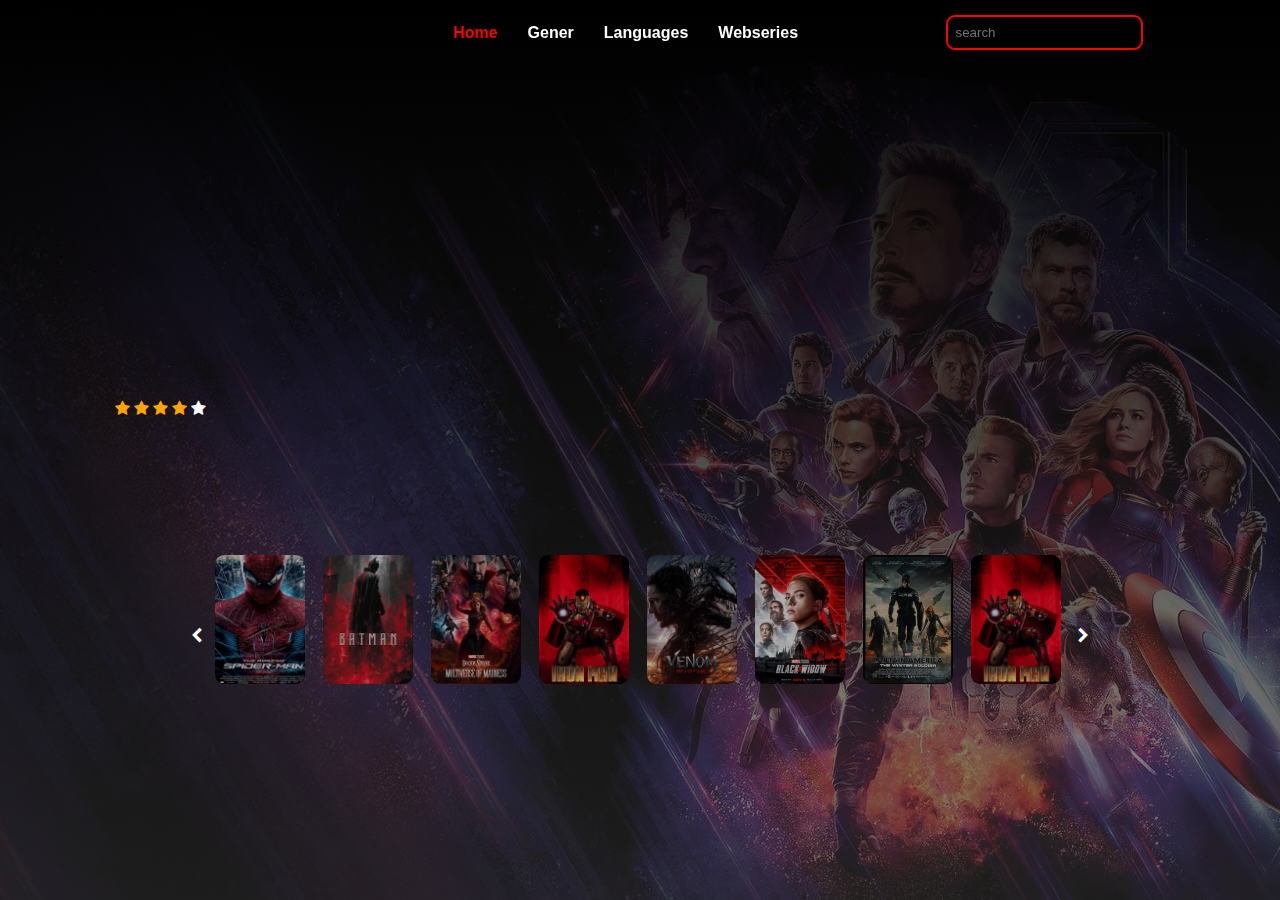
<file: index.html>
<!DOCTYPE html>
<html lang="en">
<head>
   <meta charset="UTF-8">
   <meta name="viewport" content="width=device-width, initial-scale=1.0">
   <title>Movie web</title>
   <link rel="stylesheet" href="./front-page.css">
   <link rel="stylesheet" href="./responsivenavbar.css">

   <link href='https://unpkg.com/boxicons@2.1.4/css/boxicons.min.css' rel='stylesheet'>
   <link rel="stylesheet" href="https://cdnjs.cloudflare.com/ajax/libs/font-awesome/4.7.0/css/font-awesome.min.css">
  </head>
<body>
 <div class="main">
  <header>
      <h2 class="head-1"><span>New</span>Streaming</h2>


    <nav class="topnav" id="topNav">
        <a href="./index.html">Home</a>
        <a href="./gener.html">Gener</a>
        <a href="./langues.html">Languages</a>
        <a href="./webseries.html">Webseries</a>
        <i class='bx bx-menu' onclick="myFunction()"></i>
    </nav>
      <input type="search" name="search" class="searchBox" placeholder="search">

</header>

  <!-- Nav bar completed , then started boday container -->

  <section class="bodyContainer" id="newMoview">
   <!-- movie heading  home container-->
    <div class="sectionConainer">

          <h1>Averangers</h1>
         <h2>Infinitive war</h2>
 
         <span class="fa fa-star checked"></span>
<span class="fa fa-star checked"></span>
<span class="fa fa-star checked"></span>
<span class="fa fa-star checked"></span>
<span class="fa fa-star"></span>
          <!-- movie description about the movie -->

      <p>Lorem ipsum dolor sit amet consectetur adipisicing elit. Vel, consequuntur nam. Corrupti aperiam, quod culpa eum ad nostrum iste officia quibusdam pariatur voluptatum laudantium ea aspernatur hic enim suscipit? Unde?</p>


        <div class="movieWatchingBtn">
       <button onclick="clickFun()">Watch trailer</button>
       <button id="openPopup"><i class='bx bx-play'></i>Watch Now</button>
       </div>

   <!--image scroll container -->
   <div class="arrow">
      <i  class='bx bxs-chevron-left' id="nextButton"></i>
    <!-- slid thumbnali -->
    <div class="thumbnali" id="thumbani">
     <div class="image-List">
   <img src="./new movie list/spiderman.jpg" alt="Not visible">
   <img src="./new movie list/batman.jpg" alt="Not visible">
   <img src="./new movie list/Doctor Strange.jpg" alt="Not visible">
   <img src="./new movie list/IRONMAN.jpg" alt="Not visible">
   <img src="./new movie list/venom.jpg" alt="Not visible">
   <img src="./new movie list/blackwidow.jpg" alt="Not visible">
   <img src="./new movie list/Captain America.jpg" alt="Not visible">
   <img src="./new movie list/IRONMAN.jpg" alt="Not visible">
   <img src="./new movie list/venom.jpg" alt="Not visible">
   <img src="./new movie list/blackwidow.jpg" alt="Not visible">
   <img src="./new movie list/Captain America.jpg" alt="Not visible">
   
     </div>
        
   </div>
   
      <i  class='bx bxs-chevron-right' id="backButton"></i>
   </div>

</div>


<!-- subscribe popup -->
<div id="popup" >
  <div id="popup-content">
    <h2>Confrim New streaming subscribtion</h2>
    <p>Go to enjoy Wacthing movies free!</p>
    <button id="closePopup">Close</button>
   <button> <i class='bx bx-bell'></i>Subscribe</button> 
</div>
</div>

</section>

 </div>

<script src="./imageCour.js"></script>
<script src="./navbar.js"></script>
<script src="./responsive.js"></script>


</body>
</html>
</file>
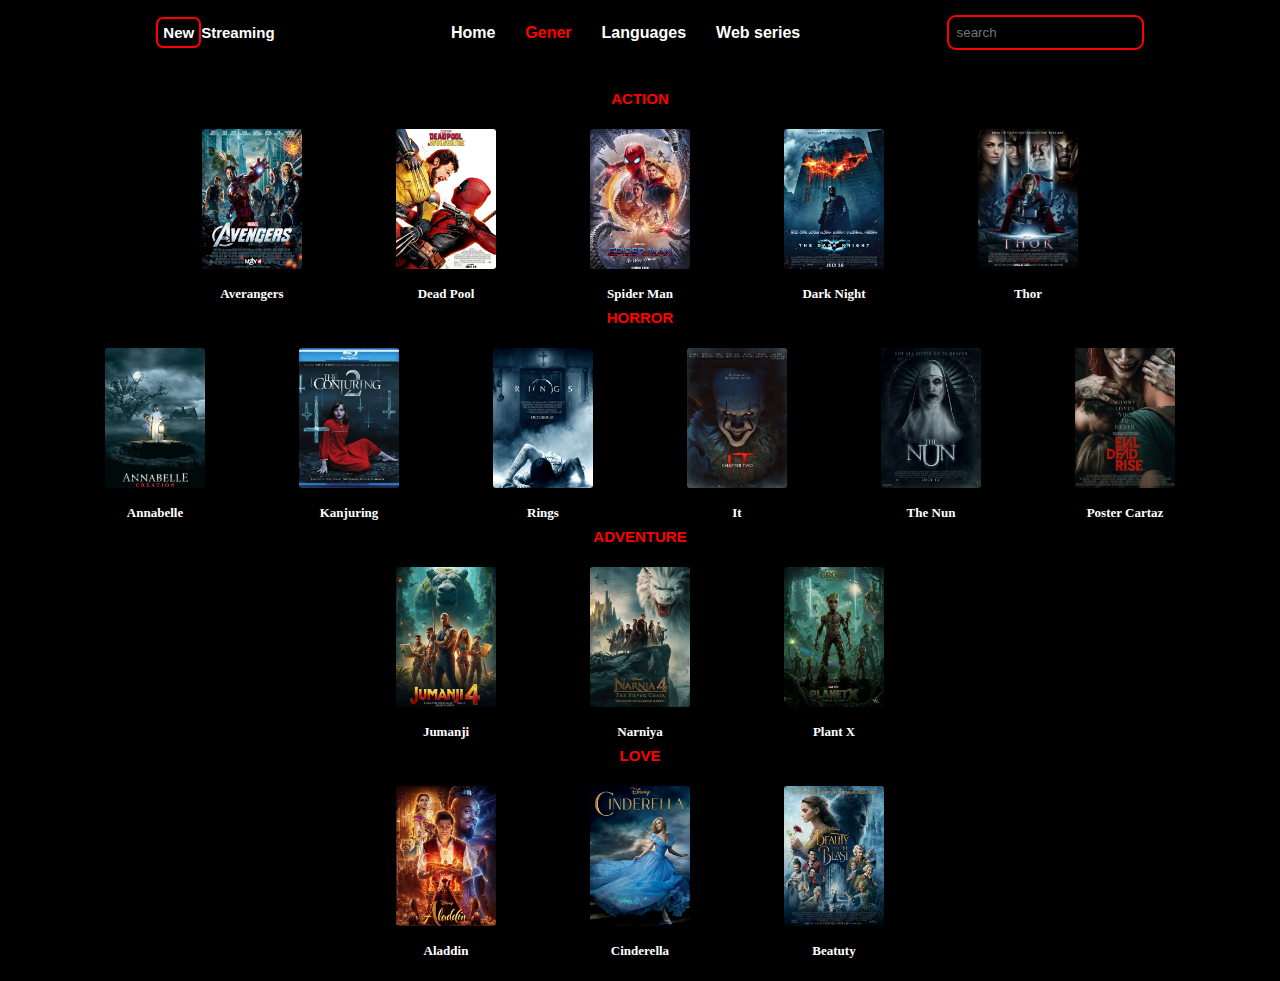
<file: gener.html>
<!DOCTYPE html>
<html lang="en">
<head>
   <meta charset="UTF-8">
   <meta name="viewport" content="width=device-width, initial-scale=1.0">
   <title>Gener</title>
   <link rel="stylesheet"  href="./gener.css">
</head>

<body>
   <header>
      <h2 class="head-1"><span>New</span>Streaming</h2>



    <nav>
      <a href="./index.html">Home</a>
      <a href="./gener.html">Gener</a>
      <a href="./langues.html">Languages</a>
      <a href="./webseries.html">Web series</a>
    </nav>
      <input type="text" onkeyup="searchBar()" name="search" class="searchBox" id="searchBar"  placeholder="search">

</header>
<!-- action gener -->
<section class="generMovie">
  <h2>Action</h2>

  <div class="action" >

    <div class="action-list" >

      <img src="./new movie list/gener/action/averangers.jpg">
      <p><span>Averangers</span></p>
    </div>

    <div class="action-list" >
     <img src="./new movie list/gener/action/Deadpool & Wolverine.jpg">
     <p><span>Dead Pool</span></p>
      </div>
      <div class="action-list" >
        <img src="./new movie list/gener/action/spider.jpg">


        <p><span>Spider Man</span></p>
         </div>
         <div class="action-list" >
          <img src="./new movie list/gener/action/the dark night.jpg">

          <p><span>Dark Night</span></p>
           </div>
           <div class="action-list" >
            <img src="./new movie list/gener/action/thor.jpg">
          <p><span>Thor</span></p>
             </div>
  </div>

    <!-- horror moview -->
     <h2>Horror</h2>
    <div class="action" >
   
     <div class="action-list" >
      <img src="./new movie list/gener/horror/Annabelle_ Creation.jpg">

      <p><span>Annabelle</span></p>

        </div>
 
      <div class="action-list" >
     <img src="./new movie list/gener/horror/kanjuring-2.jpg">

     <p><span>kanjuring</span></p>

       </div>

    <div class="action-list" >
     <img src="./new movie list/gener/horror/RINGS.jpg">

     <p><span>rings</span></p>

       </div>

    <div class="action-list" >
     <img src="./new movie list/gener/horror/It_.jpg">

     <p><span>it</span></p>

       </div>


 
    <div class="action-list" >
     <img src="./new movie list/gener/horror/The Nun.jpg">

     <p><span>the Nun</span></p>

       </div>

    <div class="action-list" >
     <img src="./new movie list/gener/horror/Poster Cartaz.jpg">
    <p><span>poster cartaz</span></p>

       </div>
</div>

<!-- Adventure -->
 <h2>Adventure</h2>
 <div class="action">
  <div class="action-list">
    <img src="./new movie list/gener/adventure/jumanji.jpg">
    <p><span>jumanji</span></p>
  </div>
  
  <div class="action-list">
    <img src="./new movie list/gener/adventure/nariniya.jpg">
    <p><span>narniya</span></p>
  </div>
  <div class="action-list">
    <img src="./new movie list/gener/adventure/plant x.jpg">
    <p><span>plant x</span></p>
  </div>
 </div>
 <!-- Love movie -->
  <h2>Love</h2>
 <div class="action">
  <div class="action-list">
    <img src="./new movie list/gener/love/Aladdin.jpg">
    <p><span> aladdin</span></p>
  </div>

  <div class="action-list">
    <img src="./new movie list/gener/love/Cinderella.jpg">
    <p><span> cinderella</span></p>
  </div>
  <div class="action-list">
    <img src="./new movie list/gener/action/beatuy.jpg">
    <p><span> beatuty</span></p>
  </div>
 </div>


</section>


<script src="./navbar.js"></script>
<script src="./search.js"></script>


</body>
</html>
</file>
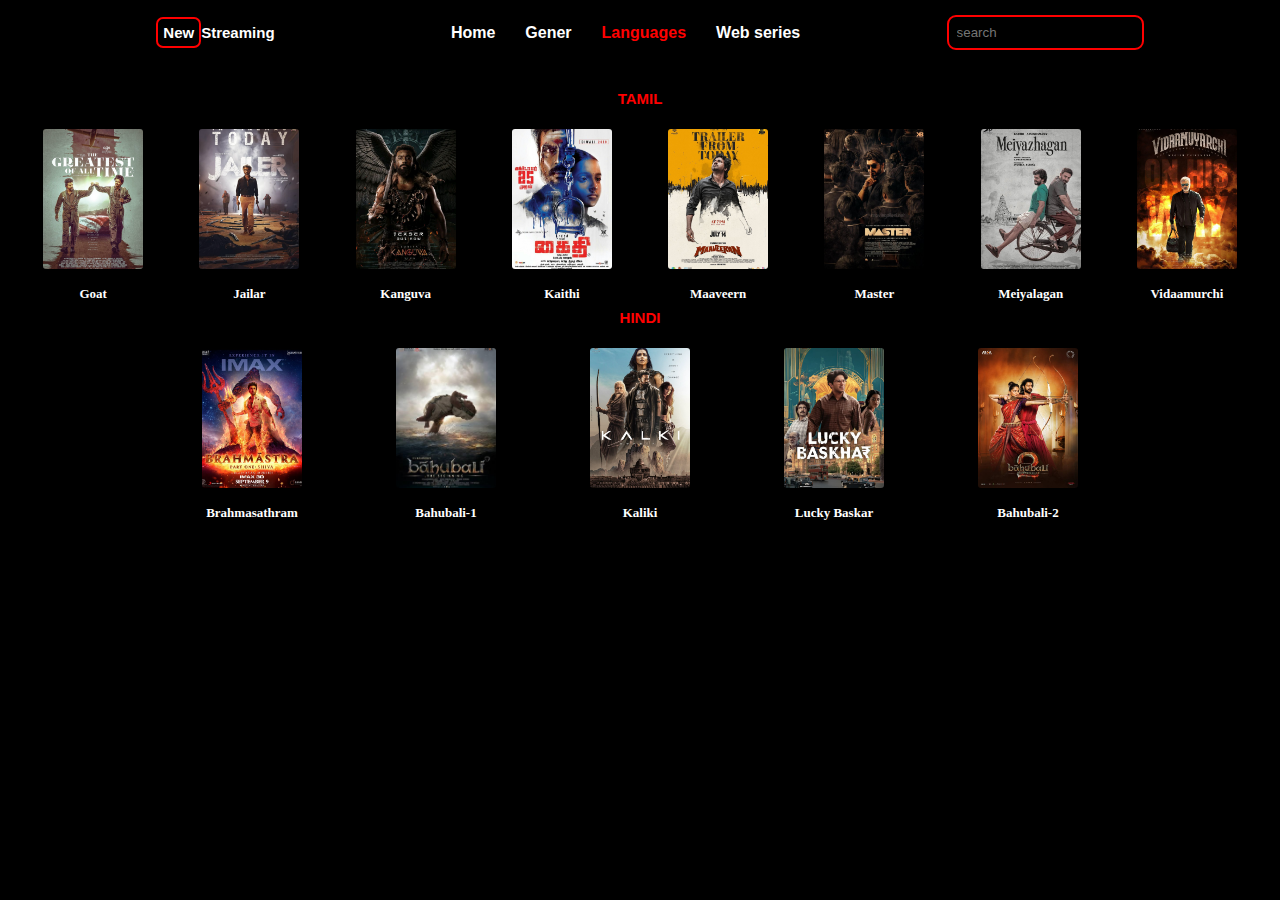
<file: langues.html>
<!DOCTYPE html>
<html lang="en">
<head>
   <meta charset="UTF-8">
   <meta name="viewport" content="width=device-width, initial-scale=1.0">
   <title>Languages</title>
   <link rel="stylesheet" href="/gener.css">

</head>

<body>
   <header>
      <h2 class="head-1"><span>New</span>Streaming</h2>



    <nav>
      <a href="./index.html">Home</a>
      <a href="./gener.html">Gener</a>
      <a href="./langues.html">Languages</a>
      <a href="./webseries.html">Web series</a>
    </nav>
      <input type="text" onkeyup="searchBar()" id="searchBar" name="search" class="searchBox" placeholder="search">

</header>

<!-- languages movie -->

<section class="generMovie">
  <!-- tamil moview-->
  <h2>tamil</h2>
  <div class="action">
    <div class="action-list">
      <img src="./new movie list/lan movies/tamil/goat.jpg">
      <p><span>goat</span></p>
      <span class="fa fa-star checked"></span>

    </div>
    <div class="action-list">
      <img src="./new movie list/lan movies/tamil/jailar.jpg">
      <p><span>jailar</span></p>
    </div>
    <div class="action-list">
      <img src="./new movie list/lan movies/tamil/kanguva.jpg">
      <p><span>kanguva</span></p>
    </div>
    <div class="action-list">
      <img src="./new movie list/lan movies/tamil/kathi.jpg">
      <p><span>kaithi</span></p>
     
    </div>
    <div class="action-list">
      <img src="./new movie list/lan movies/tamil/maaveern.jpg">
      <p><span>maaveern</span></p>
    </div>
    <div class="action-list">
      <img src="./new movie list/lan movies/tamil/master.jpg">
      <p><span>master</span></p>
    </div>
    <div class="action-list">
      <img src="./new movie list/lan movies/tamil/meiyalagan.jpg">
      <p><span>meiyalagan</span></p>
    </div>
   
     <div class="action-list">
      <img src="./new movie list/lan movies/tamil/vidaamurchi.jpg">
      <p><span>vidaamurchi</span></p>
    </div>
  </div>
<!-- hindi moviews -->
<h2>hindi</h2>
<div class="action">
<div class="action-list">
  <img src="./new movie list/lan movies/hindi/brahmasathram.jpg">
  <p><span>brahmasathram</span></p>
</div>
<div class="action-list">
  <img src="./new movie list/lan movies/hindi/bahubali -1.jpg">
  <p><span>bahubali-1</span></p>
</div>

<div class="action-list">
  <img src="./new movie list/lan movies/hindi/kaliki.jpg">
  <p><span>kaliki</span></p>
</div>

<div class="action-list">
  <img src="./new movie list/lan movies/hindi/luck baskar.jpg">
  <p><span>lucky baskar</span></p>
</div>
<div class="action-list">
  <img src="./new movie list/lan movies/hindi/bakubali.jpg">
  <p><span>bahubali-2</span></p>
</div>
</div>

</section>

<script src="./navbar.js"></script> 
<script src="./search.js"></script> 

</body>
</html>
</file>
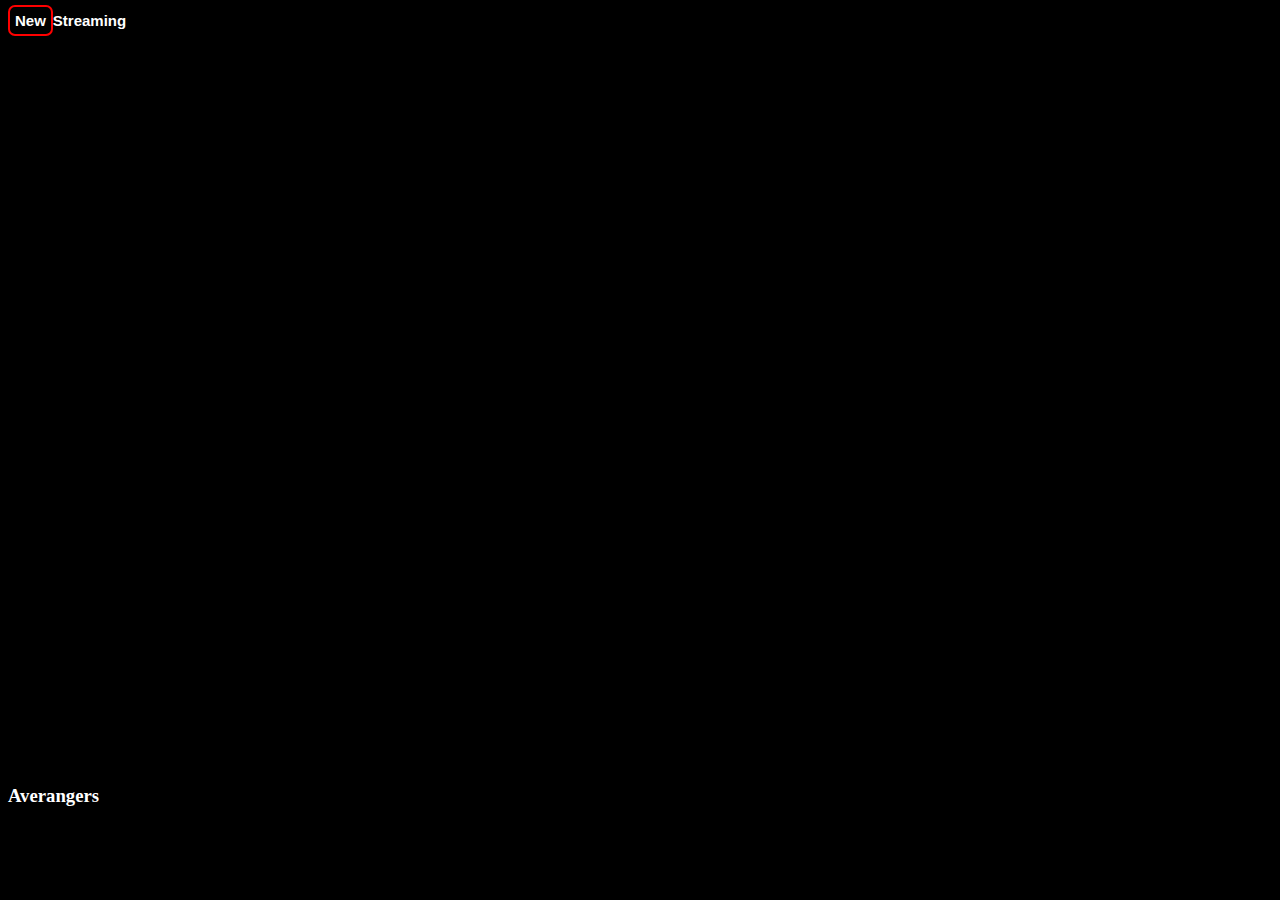
<file: tralier.html>
<!DOCTYPE html>
<html lang="en">
<head>
   <meta charset="UTF-8">
   <meta name="viewport" content="width=device-width, initial-scale=1.0">
   <title>Watch trailer</title>
</head>
<style>
   body{
      background-color: black;
   }
   .head-1{
      font-size:15px;
      font-weight: 500px;
      font-family:'Franklin Gothic Medium', 'Arial Narrow', Arial, sans-serif;
      color: white;
   }
   .head-1 span{
   color: white;
   border: 2px solid red;
      border-radius: 7px;
      padding: 5px;
      background: transparent;
      z-index: 1;
      cursor: pointer;
   }
   h3{
      color: white;
   }
iframe{
   width: 100%;
   height:80vh;
   top:20px;
}
</style>
<body>
   <h2 class="head-1" onclick="homeFun()"><span>New</span>Streaming</h2>
   <iframe  src="https://www.youtube.com/embed/6ZfuNTqbHE8" title="Marvel Studios&#39; Avengers: Infinity War Official Trailer" frameborder="0" allow="accelerometer; autoplay; clipboard-write; encrypted-media; gyroscope; picture-in-picture; web-share" referrerpolicy="strict-origin-when-cross-origin" allowfullscreen></iframe>
   <h3>Averangers</h3>
<script>
   homeFun=()=>{
      window.location="./index.html";
   }
</script>
</body>
</html>
</file>
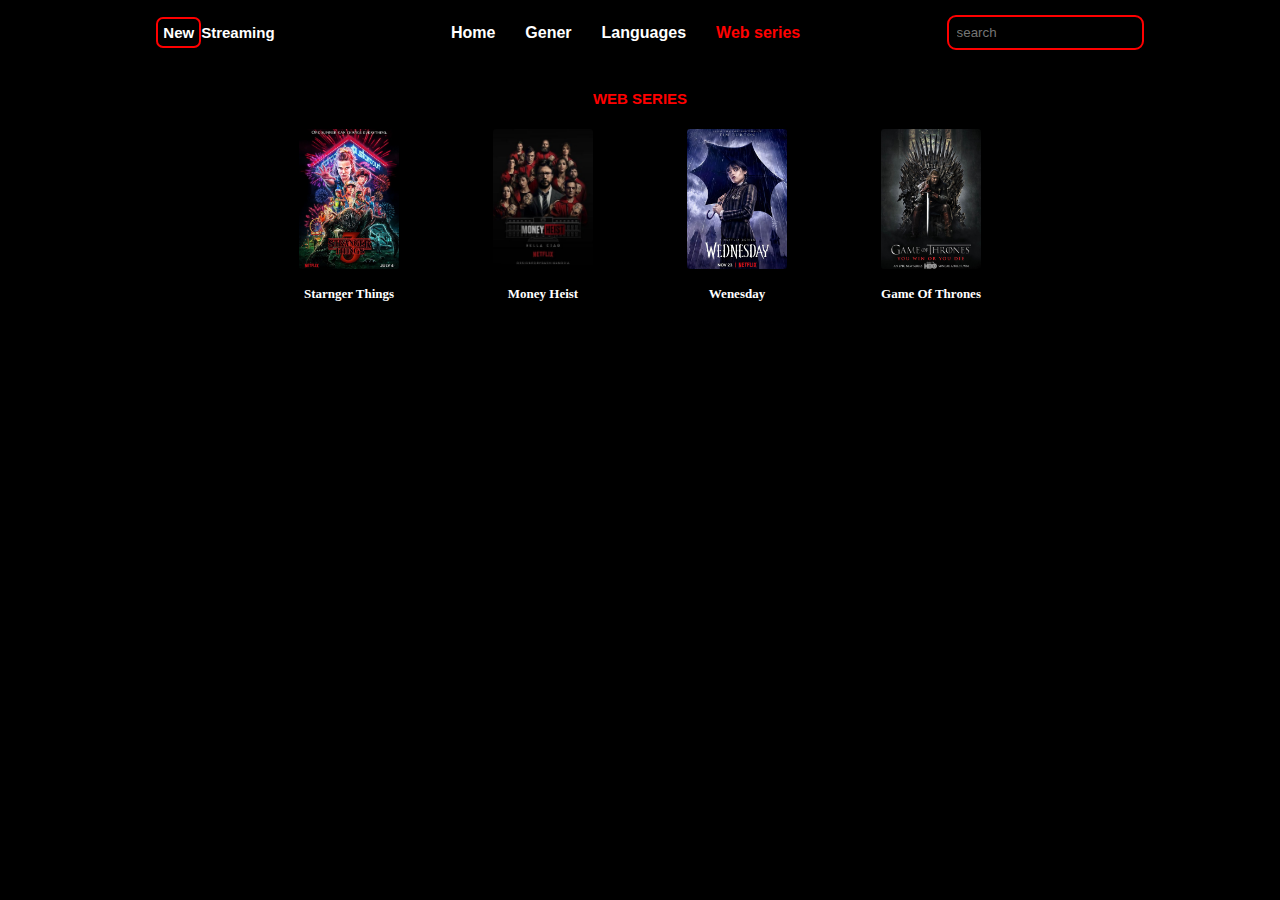
<file: webseries.html>
<!DOCTYPE html>
<html lang="en">
<head>
   <meta charset="UTF-8">
   <meta name="viewport" content="width=device-width, initial-scale=1.0">
   <title>Web series</title>
   <link rel="stylesheet" href="./gener.css">

</head>

<body>
   <header>
      <h2 class="head-1"><span>New</span>Streaming</h2>



    <nav>
      <a href="./index.html">Home</a>
      <a href="./gener.html">Gener</a>
      <a href="./langues.html">Languages</a>
      <a href="./webseries.html">Web series</a>
    </nav>
      <input type="text" onkeyup="searchBar()" id="searchBar" name="search" class="searchBox" placeholder="search">

</header>
<!-- web seriers -->
<section class="generMovie">
  <h2>Web series</h2>
<div class="action">
  <div class="action-list">
    <img src="./new movie list/web serires/straning things.jpg">
    <p><span>starnger things</span></p>
  </div>
  <div class="action-list">
    <img src="./new movie list/web serires/Money heist.jpg">
    <p><span>Money heist</span></p>
  </div>
  <div class="action-list">
    <img src="./new movie list/web serires/wenesday.jpg">
    <p><span>wenesday</span></p>
  </div>
  <div class="action-list">
    <img src="./new movie list/web serires/game of thrones.jpg">
    <p><span>game of thrones</span></p>
  </div>
</div>

</section>

<script src="./navbar.js"></script>
<script src="./search.js"></script>

</body>
</html>
</file>
<file: front-page.css>
*{
   margin: 0px;
   padding: 0px;
    scroll-behavior: smooth;
    overflow:hidden;
}
body{
   background:linear-gradient(to top,rgba(59, 57, 57, 0.5), rgb(0, 0, 0)),url("./averagers\ wallpaper.jpg");
   background-size: cover;
   background-position: center;
   background-repeat: no-repeat;
   width: 100%;
   height: 100vh;
   color: white;
}
.checked {
   color: orange;
 }

header{
   position: fixed;
   top: 0;
   left: 0;
   width: 100%;
   padding: 15px 10px;
   display:flex;
   justify-content:space-evenly;
   align-items: center;
   z-index: 100;
}
.head-1{
   font-size:15px;
   font-weight: 500px;
   font-family:'Franklin Gothic Medium', 'Arial Narrow', Arial, sans-serif;
}
header span{
color: white;
border: 2px solid red;
   border-radius: 7px;
   padding: 5px;
   background: transparent;
   z-index: 1;
}
header nav{
   display:flex;
}
header nav a{
   display: block;
   text-decoration: none;

   list-style: none;
   margin-left:30px;
   cursor: pointer;
   font-family:'Segoe UI', Tahoma, Geneva, Verdana, sans-serif;
   font-weight: 600;
   transition: .2s ease-in-out;
   color: white;
  
}
nav a.active{
   color:red;
}
header nav a:hover{
   color: red;
}


.searchBox{
   background: transparent;
   padding: 8px;
   border-radius: 9px;
   border: 2px solid red;
   outline: none;
   color: white;
   font-family:'Trebuchet MS', 'Lucida Sans Unicode', 'Lucida Grande', 'Lucida Sans', Arial, sans-serif;
}
.bodyContainer{
   display: flex;
  align-items: center;
 height: 100vh;
}
.bodyContainer .sectionConainer{
   margin-top: 10%;
padding: 0px 9% 0px;

}
.sectionConainer p{
   font-size: 15px;
   margin: 10px 0 25px;
   width: 60%;
   color: white;
}
.sectionConainer h1{
   font-size: 50px;
   font-weight:900;
   text-transform:uppercase;
   font-family: 'Gill Sans', 'Gill Sans MT', Calibri, 'Trebuchet MS', sans-serif;
   color: white;

}
.sectionConainer h2{
   font-size: 35px;
   font-weight: 700;
   text-transform:uppercase;
   color:red;
   font-family: 'Gill Sans', 'Gill Sans MT', Calibri, 'Trebuchet MS', sans-serif;
 

}
.movieWatchingBtn{
   display:flex;
   display: inline-block;
}
.movieWatchingBtn button{
   background: transparent;
   border: 2px solid red;
   border-radius: 9px;
   padding: 8px;
   color: white;
   font-weight: bold;
   cursor: pointer;
 font-family:'Segoe UI', Tahoma, Geneva, Verdana, sans-serif;
 transition: .2s ease-in-out;
 font-size: 12px;
}
.movieWatchingBtn button:hover{
   color: white;
  background-color: rgb(239, 11, 11);
}
.movieWatchingBtn i{
font-size: 12px;
color: white;
margin-right: 2px;
}
.thumbnali{
max-width:850px;

}
.thumbnali .image-List{
display: grid;
grid-template-columns: repeat(11,1fr);
gap: 18px;
overflow-x: auto;
scrollbar-width: none;

}
.thumbnali .image-List img{
   width: 90px;
   height: 80%;
   object-fit: cover;
   border-radius: 9px;
transition: transform 0.5s;
filter: brightness(.70);
}
.image-List img:hover{
   cursor: pointer;
   filter: none;
   transform: scale(1.1);

}
.thumbnali .image-List img::-webkit-scrollbar{
   display: none;
}




/* body container animation */
.bodyContainer .sectionConainer .movieWatchingBtn button,h1,h2,p{
 transform:translateY(50px);
 filter: blur(20px);
 opacity: 0;
 animation:showContent .5s 1s linear 1 forwards;  
}
@keyframes showContent{
to{
   transform: translateY(0px);
   opacity: 1;
   filter: blur(0px);
}
}

/* animation delay */
.bodyContainer .sectionConainer h1{
   animation-delay: 1.2s !important;
}
.bodyContainer .sectionConainer h2{
   animation-delay: 1.4s !important;
}
.bodyContainer .sectionConainer p{
   animation-delay: 1.6s !important;
}
.bodyContainer .sectionConainer .movieWatchingBtn button{
   animation-delay: 1.8s !important;
}

/* arrow button */
.arrow{
   display:flex;
   align-items: center;
   justify-content: center;
   margin: 10px;

}
.arrow i{
   font-size: 25px;
   padding: 5px;
   cursor: pointer;
   border-radius: 50px;
   
}
.arrow i:hover{
   background-color: rgba(239, 11, 11,0.7);
}

section#gener,#languages,#web-series{
   min-height: 100vh;
   display: flex;
   justify-content: center;
   align-items: center;
   background: black;
   font-size:100px;
   color: white;
   font-weight: 800px;
}
#popup{
   display: none;
   position: fixed;
   width: 100%;
   height: 100%;
  background-color:rgba(0,0, 0, 0.5);
   justify-content: center;
   align-items: center;
}
#popup-content{
   background: #fff;
   padding: 20px;
   border-radius: 5px;
   text-align: center;  
   color: black; 
}
#popup-content p{
   font-size: 16px;
   font-family: 'Gill Sans', 'Gill Sans MT', Calibri, 'Trebuchet MS', sans-serif;
   color: red;
   padding: 5px;
 }
 #popup-content h2{
text-transform: capitalize;
font-size: 16px;
font-weight: 800;
font-family: Georgia, 'Times New Roman', Times, serif;
padding: 5px;
}
#popup-content button{
   background: transparent;
   border: 2px solid red;
   border-radius: 9px;
   padding: 8px 20px;
   align-items: center;

   color: black;
   font-weight: bold;
   cursor: pointer;
 font-family:'Segoe UI', Tahoma, Geneva, Verdana, sans-serif;
 transition: .2s ease-in-out;
 font-size: 13px;
 transition: .5s ease-in-out;
 margin:2px;
}
#popup-content button:hover{
   background: red;
   color: white;
}
#popup-content button i{
   font-size: 13px;
   margin-right: 5px;
 
}

@media screen and (max-width:768px){
   .bodyContainer .sectionConainer{
      margin-top: 25%;
   padding: 0px 9% 0px;
   }
.sectionConainer h1{
   font-size: 25px;
   margin-top: 50px;
}
.searchBox{
   padding: 3px;
   margin-right: 10px;
}
}
</file>
<file: responsivenavbar.css>
/* menu bar */
.topnav i{
   display: none;
  cursor: pointer;
  color: white;
  font-size: 20px;
margin: 5px
}


@media screen and (max-width:600px){
   .topnav a:not(:first-child){
      display: none;
   }
   .topnav i{
      display: block;
      text-align: center;
    
   }

header nav{
   flex-direction: column;
   justify-content: center;
   align-items: center;
  background: black;
  padding: 10px;
  margin-left: auto;
  margin-right: auto;
}
 
}

@media screen and(max-width:600px){
   .topnav.responsive{
      position: relative;
   }
   .topnav.responsive i{
      position: absolute;
      top: 0;
      right: 0;
   }
   .topnav.responsive a{
      float: none;
      display: block;
      text-align: left;   
   }
}
</file>
<file: gener.css>
*{
   margin: 0px;
   padding: 0px;
    scroll-behavior: smooth;
    background-color: black;
    color: white;
}
header{
   position: fixed;
   top: 0;
   left: 0;
   width: 100%;
   padding: 15px 10px;
   display: flex;
   justify-content:space-evenly;
   align-items: center;
   z-index: 100;
}
.head-1{
   font-size:15px;
   font-weight: 500px;
   font-family:'Franklin Gothic Medium', 'Arial Narrow', Arial, sans-serif;
}
header span{
color: white;
border: 2px solid red;
   border-radius: 7px;
   padding: 5px;
   background: transparent;
   z-index: 1;
}
header nav{
   display: flex;

}
header nav a{
   text-decoration: none;
   list-style: none;
   margin-left:30px;
   cursor: pointer;
   font-family:'Segoe UI', Tahoma, Geneva, Verdana, sans-serif;
   font-weight: 600;
   transition: .2s ease-in-out;
   color: white;
  
}
nav a.active{
   color:red;
}
header nav a:hover{
   color: red;
}


.searchBox{
   background: transparent;
   padding: 8px;
   border-radius: 9px;
   border: 2px solid red;
   outline: none;
   color: white;
   font-family:'Trebuchet MS', 'Lucida Sans Unicode', 'Lucida Grande', 'Lucida Sans', Arial, sans-serif;
}
.generMovie h2{
   color: red;
   font-family: 'Segoe UI', Tahoma, Geneva, Verdana, sans-serif;
   font-weight: bold;
   font-size: 15px;
   text-align: center;
   text-transform: uppercase;
}
.generMovie{
   display: flex;
   flex-direction: column;
margin: 15px;
margin-top:7% !important;

}
.generMovie .action{
   display:flex;
   flex-direction: row;
 
   justify-content: center;
   align-items: center;
}
 .action-list{
   width: 20vh;
   height: 70%;
   display: flex;
   flex-direction: column;
   justify-content: center;
   align-items: center;
 margin: 7px;
}
.action-list img{
   float: left;
width: 100px;
height: 140px;
margin: 10px;
padding: 5px;
object-fit:cover;
border-radius: 8px;
cursor: pointer;
transition: transform 0.5s;
}
.action-list img:hover{
   cursor: pointer;
   transform: scale(1.1);
}
.action-list p span{
color: white;
   font-weight: bold;
font-family:Cambria, Cochin, Georgia, Times, 'Times New Roman', serif;
font-size: 13px;
text-transform: capitalize;

}
</file>
